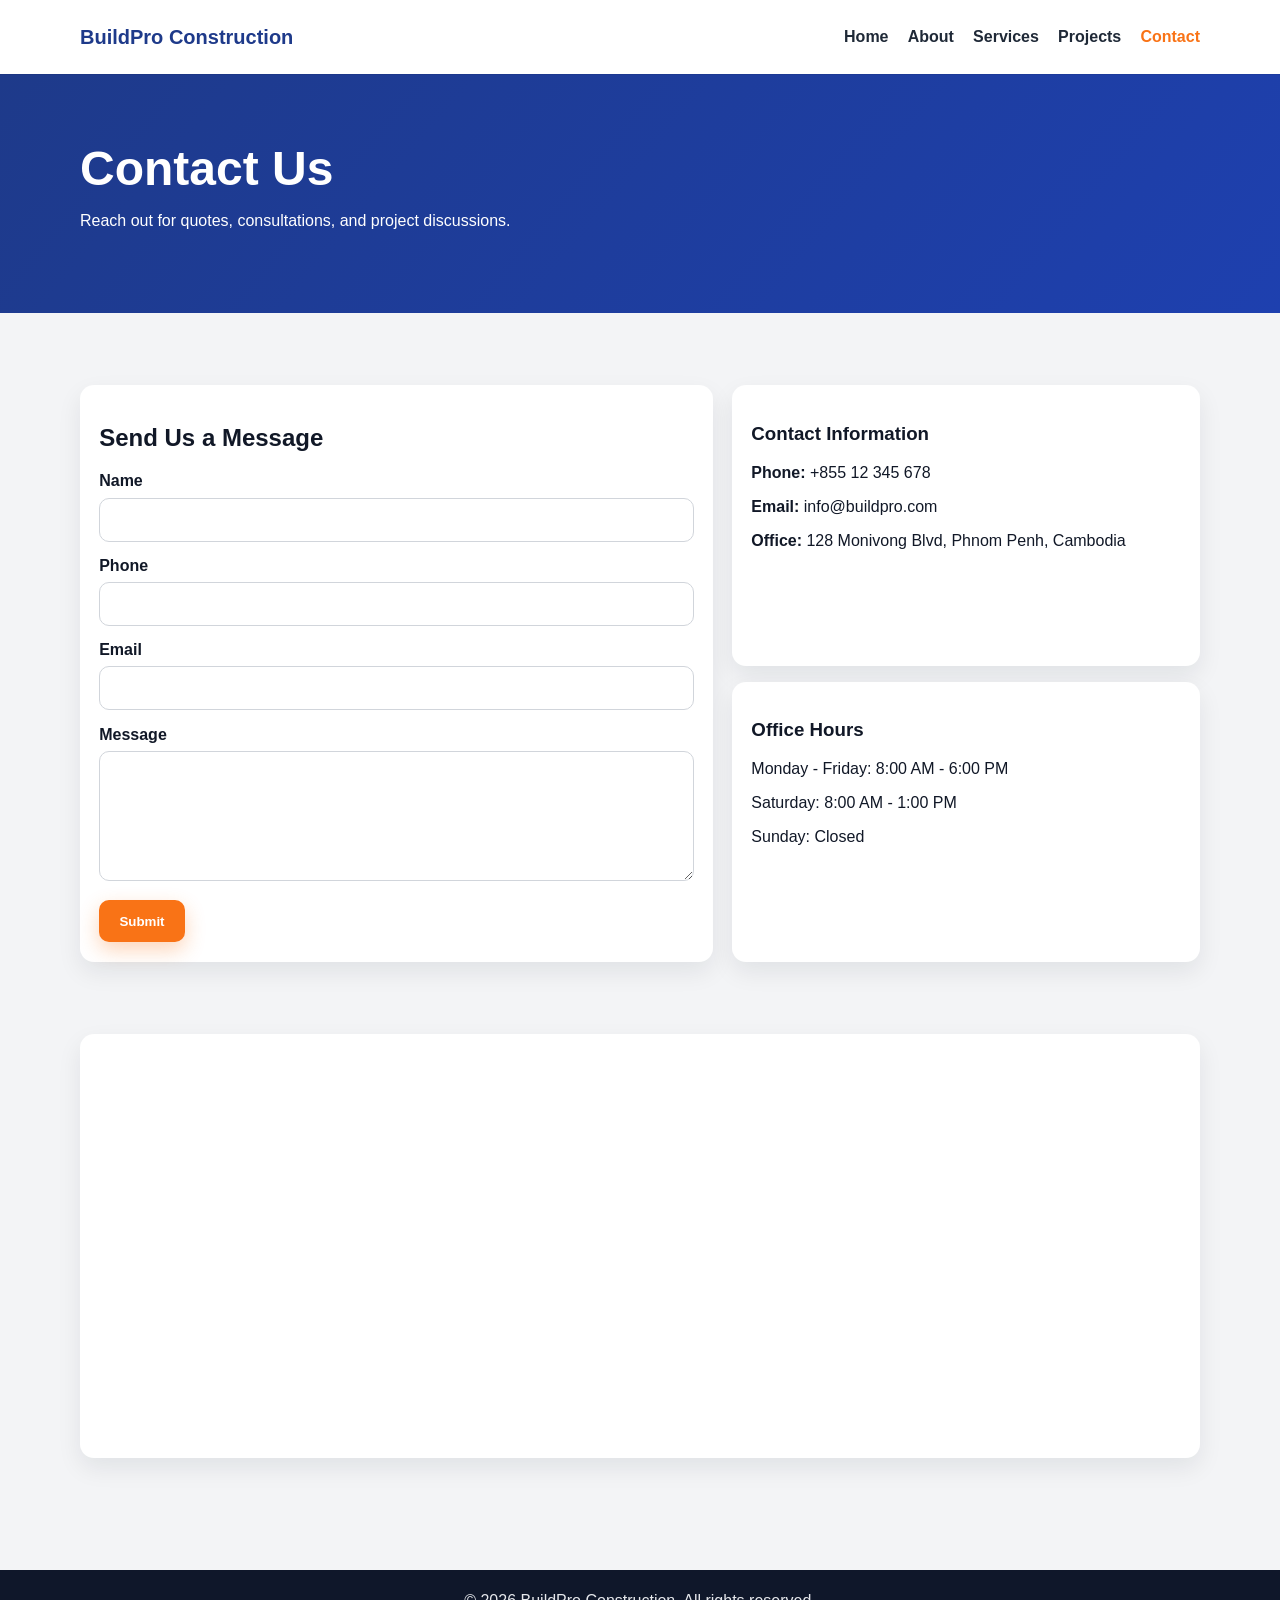
<file: pages/contact.html>
<!doctype html>
<html lang="en">
  <head>
    <meta charset="UTF-8" />
    <meta name="viewport" content="width=device-width, initial-scale=1.0" />
    <title>BuildPro Construction | Contact</title>
    <link rel="stylesheet" href="../assets/css/main.css" />
  </head>
  <body>
    <header class="site-header">
      <div class="container nav">
        <a class="brand" href="../index.html">BuildPro Construction</a>
        <nav class="nav-links">
          <a href="../index.html">Home</a>
          <a href="about.html">About</a>
          <a href="services.html">Services</a>
          <a href="projects.html">Projects</a>
          <a href="contact.html" class="active">Contact</a>
        </nav>
      </div>
    </header>

    <section class="page-hero">
      <div class="container">
        <h1>Contact Us</h1>
        <p>Reach out for quotes, consultations, and project discussions.</p>
      </div>
    </section>

    <section class="section">
      <div class="container contact-grid">
        <form class="card" action="https://formspree.io/f/your-form-id" method="POST">
          <h2>Send Us a Message</h2>
          <div class="form-group">
            <label for="name">Name</label>
            <input id="name" name="name" type="text" required />
          </div>
          <div class="form-group">
            <label for="phone">Phone</label>
            <input id="phone" name="phone" type="tel" required />
          </div>
          <div class="form-group">
            <label for="email">Email</label>
            <input id="email" name="email" type="email" required />
          </div>
          <div class="form-group">
            <label for="message">Message</label>
            <textarea id="message" name="message" required></textarea>
          </div>
          <button class="btn btn-primary" type="submit">Submit</button>
        </form>

        <div style="display: grid; gap: 1rem">
          <article class="card">
            <h3>Contact Information</h3>
            <p><strong>Phone:</strong> +855 12 345 678</p>
            <p><strong>Email:</strong> info@buildpro.com</p>
            <p><strong>Office:</strong> 128 Monivong Blvd, Phnom Penh, Cambodia</p>
          </article>
          <article class="card">
            <h3>Office Hours</h3>
            <p>Monday - Friday: 8:00 AM - 6:00 PM</p>
            <p>Saturday: 8:00 AM - 1:00 PM</p>
            <p>Sunday: Closed</p>
          </article>
        </div>
      </div>
    </section>

    <section class="section" style="padding-top: 0">
      <div class="container card" style="padding: 0; overflow: hidden">
        <iframe
          title="BuildPro Office Location"
          src="https://maps.google.com/maps?q=Phnom%20Penh&t=&z=13&ie=UTF8&iwloc=&output=embed"
          width="100%"
          height="420"
          style="border: 0"
          loading="lazy"
          referrerpolicy="no-referrer-when-downgrade"
        ></iframe>
      </div>
    </section>

    <footer class="site-footer">
      <div class="container">© 2026 BuildPro Construction. All rights reserved.</div>
    </footer>
  </body>
</html>
</file>
<file: assets/css/main.css>
@import url("./base.css");
@import url("./layout.css");
@import url("./components.css");
@import url("./sections.css");
@import url("./responsive.css");
</file>
